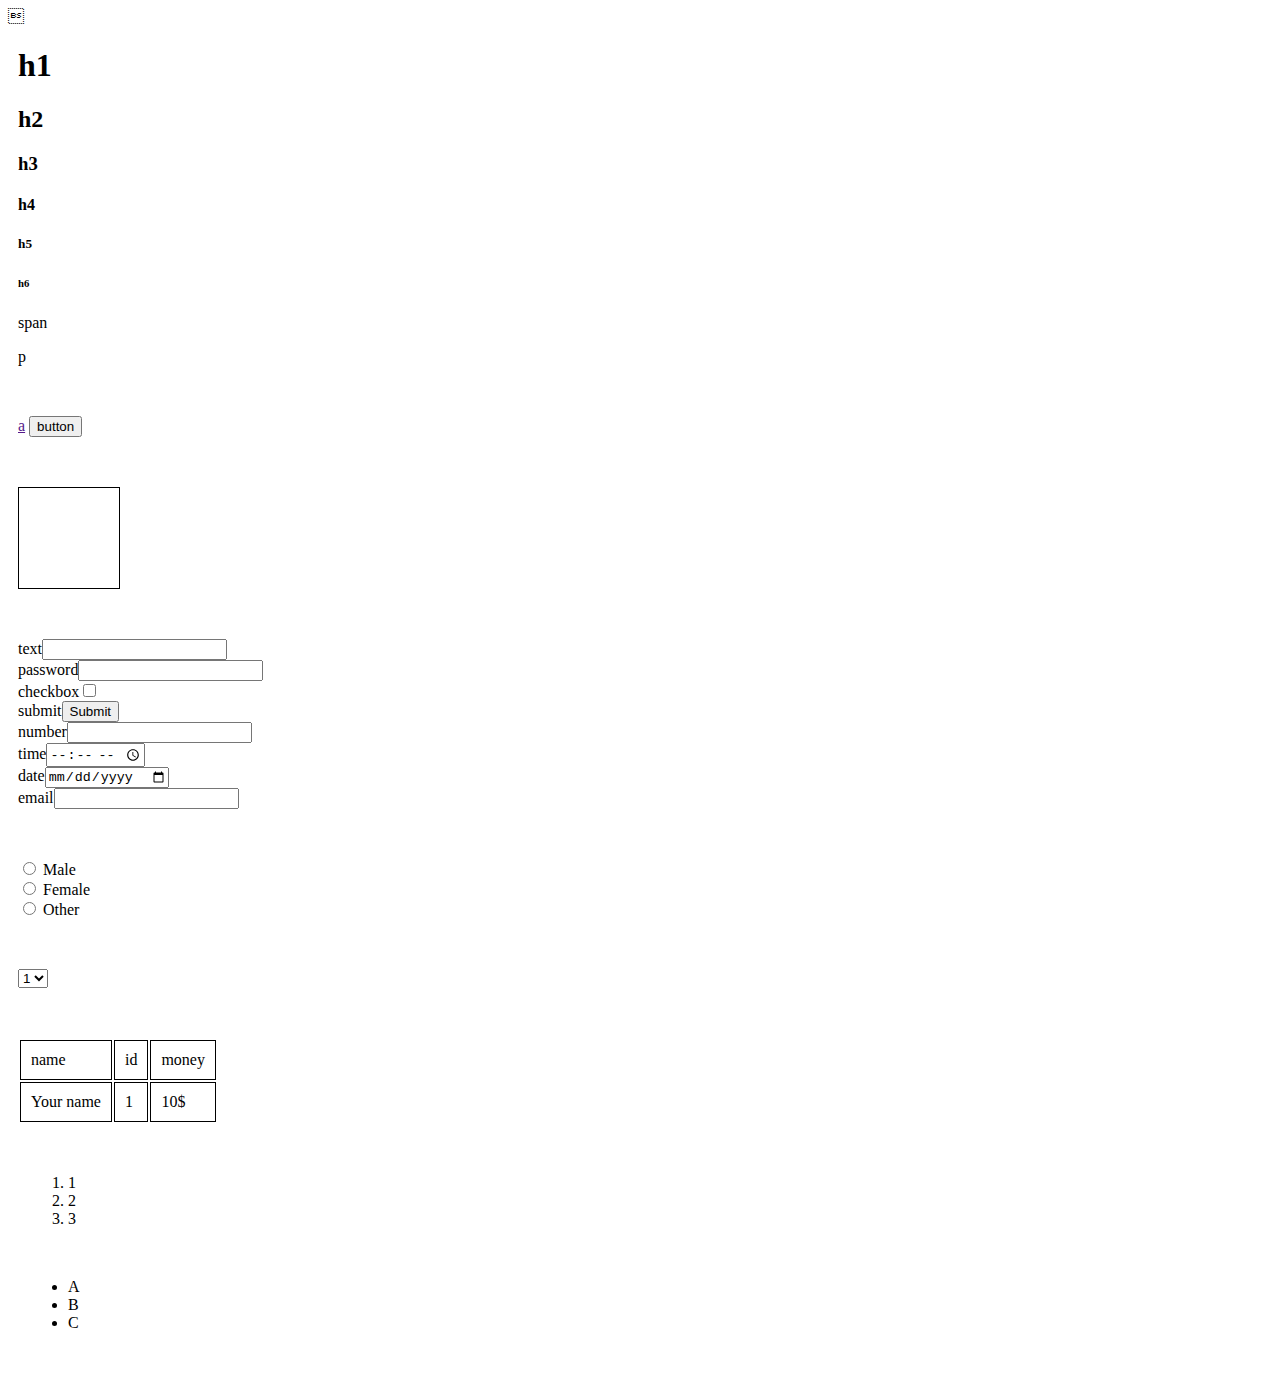
<file: view/day1.html>

<!DOCTYPE html>
<html lang="en">

<head>
    <meta charset="UTF-8">
    <meta name="viewport" content="width=device-width, initial-scale=1.0">
    <title>Document</title>
    <!-- <link rel="stylesheet" href="https://meyerweb.com/eric/tools/css/reset/reset200802.css"> -->
    <style>
        div {
            margin: 0 0 50px 0;
            padding: 0 10px;
        }

        table tr td {
            border: 1px solid #000;
            padding: 10px;
        }
    </style>
</head>

<body>

    <!-- 常用的標題標籤
         常用的文字段落標籤 -->
    <div>
        <h1>h1</h1>
        <h2>h2</h2>
        <h3>h3</h3>
        <h4>h4</h4>
        <h5>h5</h5>
        <h6>h6</h6>
        <span>span</span>
        <p>p</p>
    </div>

    <!-- 有點選功能的標籤 -->
    <div>
        <a href="">a</a>
        <button>button</button>
    </div>

    <!-- 圖片,畫布標籤 -->
    <div>
        <!-- <img src="/img/husky.jpg" alt=""> -->
        <canvas style="border: 1px solid #000;" width="100px" height="100px"></canvas>
    </div>

    <!-- input 中常用到的 -->

    <div>
        text<input type="text"><br>
        password<input type="password"><br>
        checkbox<input type="checkbox"><br>
        submit<input type="submit"><br>
        number<input type="number"><br>
        time<input type="time"><br>
        date<input type="date"><br>
        email<input type="email"><br>
    </div>

    <!-- radio 選擇器 -->
    <div>
        <input type="radio" id="male" name="gender" value="male">
        <label for="male">Male</label><br>
        <input type="radio" id="female" name="gender" value="female">
        <label for="female">Female</label><br>
        <input type="radio" id="other" name="gender" value="other">
        <label for="other">Other</label>
    </div>

    <!-- select 下拉式選單 -->
    <div>
        <select>
            <option value="1">1</option>
            <option value="2">2</option>
            <option value="3">3</option>
        </select>
    </div>

    <!-- table 表格 -->
    <div>
        <table>

            <thead>
                <tr>
                    <td>name</td>
                    <td>id</td>
                    <td>money</td>
                </tr>
            </thead>
            <tbody>
                <tr>
                    <td>Your name</td>
                    <td>1</td>
                    <td>10$</td>
                </tr>
            </tbody>

        </table>
    </div>

    <!-- nav 導覽列 -->
    <div>
        <!-- 有序 -->
        <div>
            <ol>
                <li>1</li>
                <li>2</li>
                <li>3</li>
            </ol>
        </div>
        <!-- 無序 -->
        <div>
            <ul>
                <li>A</li>
                <li>B</li>
                <li>C</li>
            </ul>
        </div>
    </div>

</body>

</html>
</file>
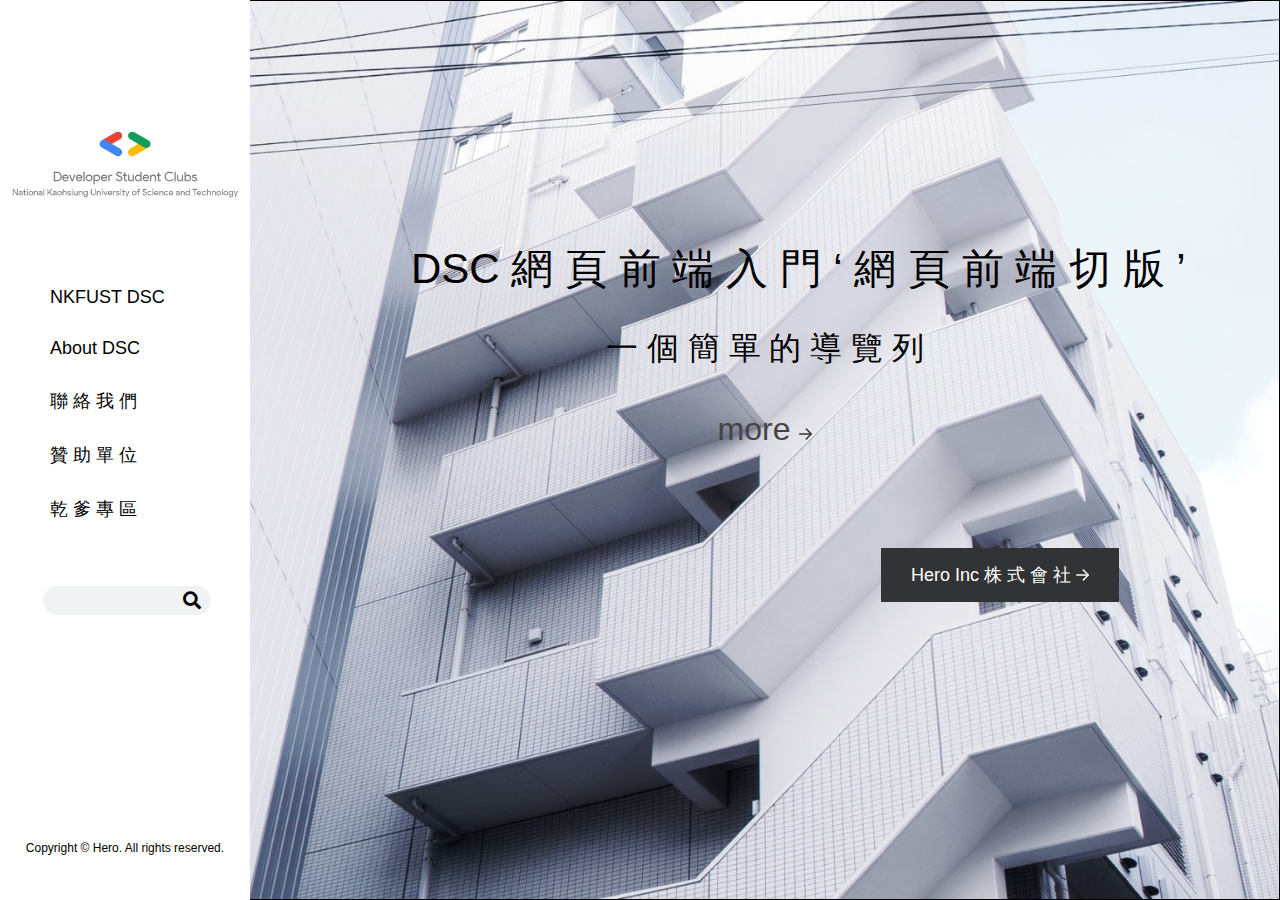
<file: view/day2.html>
<!DOCTYPE html>
<html lang="en">

<head>
    <meta charset="UTF-8">
    <meta name="viewport" content="width=device-width, initial-scale=1.0">
    <title>HERO</title>
    <link rel="stylesheet" href="/css/fontawesome-free-5.14.0-web/css/all.css">
    <link rel="stylesheet" href="https://meyerweb.com/eric/tools/css/reset/reset200802.css">
    <link rel="stylesheet" href="/css/style.css">
</head>

<body>
    <div class="container">
        <nav>
            <a href="https://www.facebook.com/DSC-NKUST-%E7%AC%AC%E4%B8%80%E6%A0%A1%E5%8D%80-103427304803046"
                target="_blank"><img
                    src="/img/DSC-National-Kaohsiung-University-of-Science-and-Technology-Light-Vertical-Logo.png"
                    alt="DSC"></a>
            <ul>
                <li><a href="#">NKFUST DSC</a></li>
                <li><a href="#">About DSC</a></li>
                <li><a href="#">聯 絡 我 們</a></li>
                <li><a href="#">贊 助 單 位</a></li>
                <li><a href="#">乾 爹 專 區</a></li>
            </ul>
            <div class="container_search">
                <input type="text"><i class="fas fa-search"></i>
            </div>
            <div class="footer">
                <p>Copyright &copy; Hero. All rights reserved.</p>
            </div>
        </nav>
        <div class="content">
            <div class="content_text">
                <h1>DSC 網 頁 前 端 入 門 ‘ 網 頁 前 端 切 版 ’</h1>
                <h2>一 個 簡 單 的 導 覽 列</h2>
                <div>
                    <a href="https://google.com">more <img src="/img/a_1.svg" alt="GO"></a>
                </div>
                <button>Hero Inc 株 式 會 社 <img src="/img/a_2.svg" alt="GO"></button>
            </div>
        </div>
    </div>

</body>


</html>
</file>
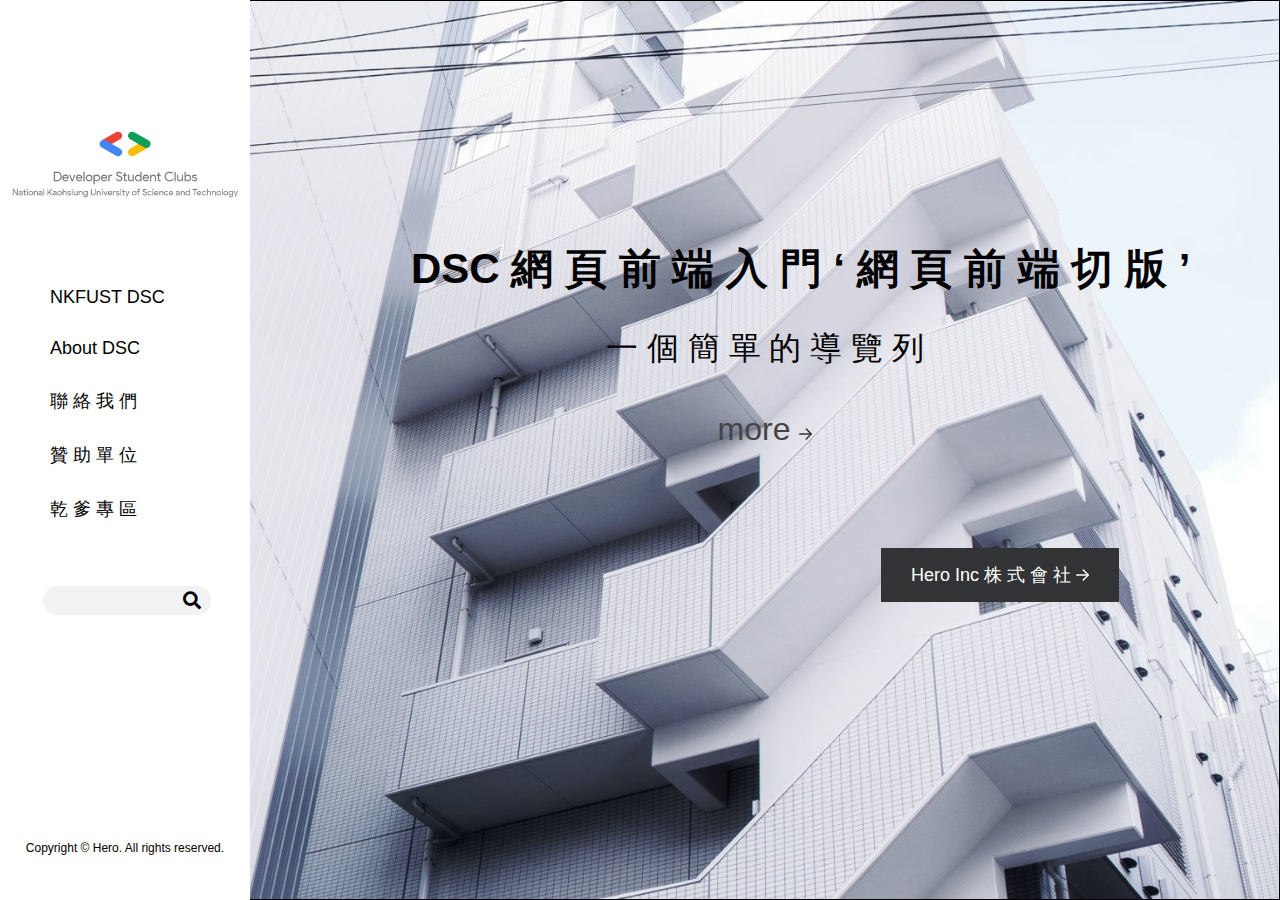
<file: view/day3.html>
<!DOCTYPE html>
<html lang="en">

<head>
    <meta charset="UTF-8">
    <meta name="viewport" content="width=device-width, initial-scale=1.0">
    <title>HERO</title>
    <link rel="stylesheet" href="/css/fontawesome-free-5.14.0-web/css/all.css">
    <link rel="stylesheet" href="https://meyerweb.com/eric/tools/css/reset/reset200802.css">
    <link rel="stylesheet" href="/css/style2.css">
</head>

<body>
    <div class="container">
        <nav>
            <a href="https://www.facebook.com/DSC-NKUST-%E7%AC%AC%E4%B8%80%E6%A0%A1%E5%8D%80-103427304803046"
                target="_blank"><img
                    src="/img/DSC-National-Kaohsiung-University-of-Science-and-Technology-Light-Vertical-Logo.png"
                    alt="DSC"></a>
            <ul>
                <li>
                    <a class="nav_title">NKFUST DSC </a>
                    <ul class="menus">
                        <h1>第 一 隻 二 哈</h1>
                        <img src="/img/husky2.jpeg" alt="husky2">
                    </ul>

                </li>
                <li>
                    <a class="nav_title">About DSC</a>
                    <ul class="menus">
                        <h1>第 二 隻 二 哈</h1>
                        <img src="/img/husky3.jpeg" alt="husky3">
                    </ul>

                </li>
                <li>
                    <a class="nav_title">聯 絡 我 們</a>
                    <ul class="menus">
                        <h1>第 三 隻 二 哈</h1>
                        <img src="/img/husky4.jpeg" alt="husky4">
                    </ul>
                </li>
                <li>
                    <a class="nav_title">贊 助 單 位 </a>
                    <ul class="menus">
                        <h1>第 四 隻 二 哈</h1>
                        <img src="/img/husky5.jpeg" alt="husky5">
                    </ul>
                </li>
                <li>
                    <a class="nav_title">乾 爹 專 區</a>
                    <ul class="menus">
                        <h1>第 五 隻 二 哈</h1>
                        <img src="/img/husky6.jpeg" alt="husky6">
                    </ul>
                </li>
            </ul>
            <div class="container_search">
                <input type="text"><i class="fas fa-search"></i>
            </div>
            <div class="footer">
                <p>Copyright &copy; Hero. All rights reserved.</p>
            </div>
        </nav>
        <div class="content">
            <div class="content_text">
                <h1>DSC 網 頁 前 端 入 門 ‘ 網 頁 前 端 切 版 ’</h1>
                <h2>一 個 簡 單 的 導 覽 列</h2>
                <div>
                    <a href="https://google.com">more <img src="/img/a_1.svg" alt="GO"></a>
                </div>
                <button>Hero Inc 株 式 會 社 <img src="/img/a_2.svg" alt="GO"></button>
            </div>
        </div>
    </div>

    <script src="/js/index.js"></script>
</body>

</html>
</file>
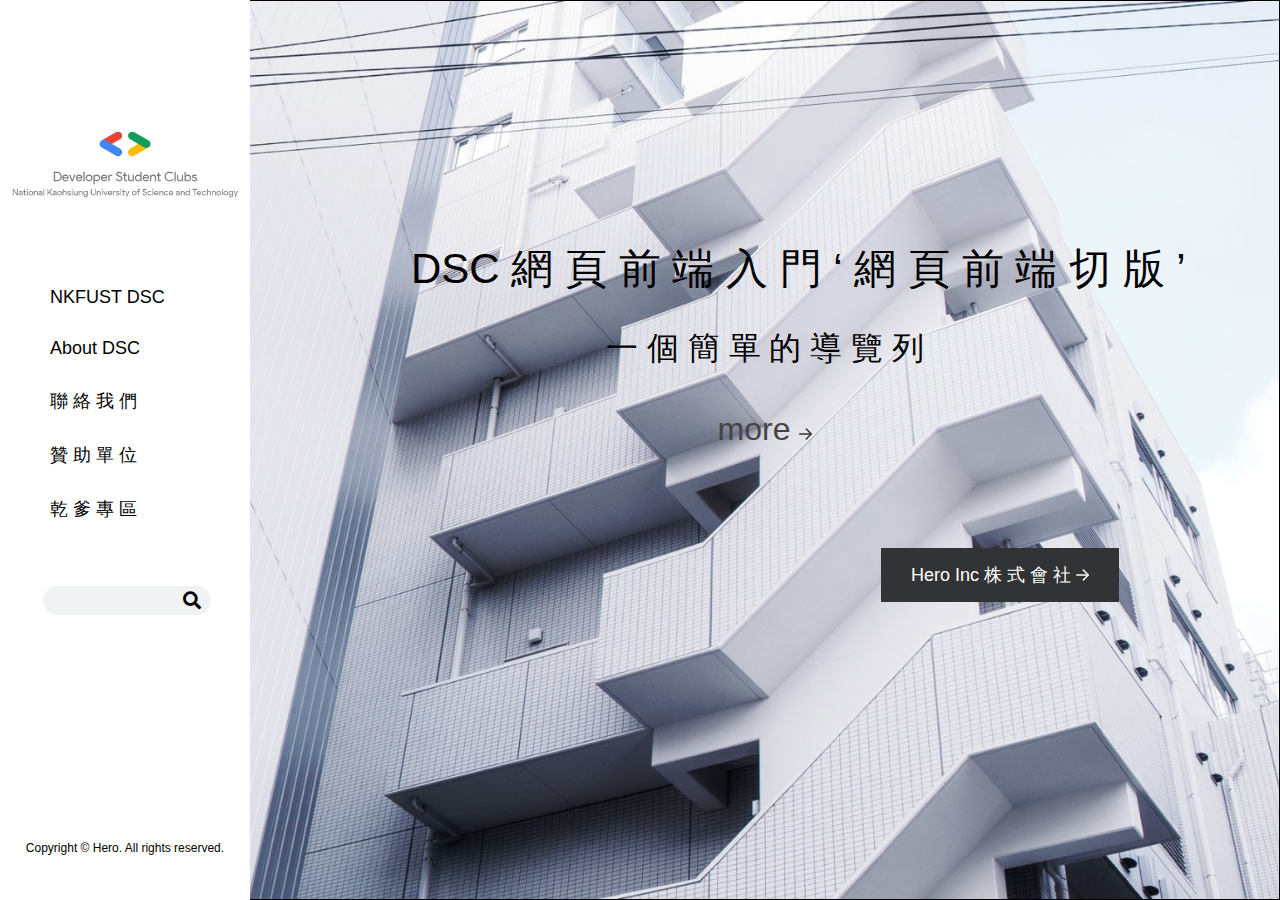
<file: view/finsh.html>
<!DOCTYPE html>
<html lang="en">

<head>
    <meta charset="UTF-8">
    <meta name="viewport" content="width=device-width, initial-scale=1.0">
    <title>HERO</title>
    <link rel="stylesheet" href="/css/fontawesome-free-5.14.0-web/css/all.css">
    <link rel="stylesheet" href="https://meyerweb.com/eric/tools/css/reset/reset200802.css">
    <link rel="stylesheet" href="/css/style.css">
</head>

<body>
    <div class="container">
        <nav>
            <a href="https://www.facebook.com/DSC-NKUST-%E7%AC%AC%E4%B8%80%E6%A0%A1%E5%8D%80-103427304803046"
                target="_blank"><img
                    src="/img/DSC-National-Kaohsiung-University-of-Science-and-Technology-Light-Vertical-Logo.png"
                    alt="DSC"></a>
            <ul>
                <li><a href="">NKFUST DSC</a></li>
                <li><a href="">About DSC</a></li>
                <li><a href="">聯 絡 我 們</a></li>
                <li><a href="">贊 助 單 位</a></li>
                <li><a href="">乾 爹 專 區</a></li>
            </ul>
            <div class="container_search">
                <input type="text"><i class="fas fa-search"></i>
            </div>
            <div class="footer">
                <p>Copyright &copy; Hero. All rights reserved.</p>
            </div>
        </nav>
        <div class="content">
            <div class="content_text">
                <h1>DSC 網 頁 前 端 入 門 ‘ 網 頁 前 端 切 版 ’</h1>
                <h2>一 個 簡 單 的 導 覽 列</h2>
                <div>
                    <a href="https://google.com">more <img src="/img/a_1.svg" alt="GO"></a>
                </div>

                <button>Hero Inc 株 式 會 社 <img src="/img/a_2.svg" alt="GO"></button>
            </div>
        </div>
    </div>

</body>

</html>
</file>
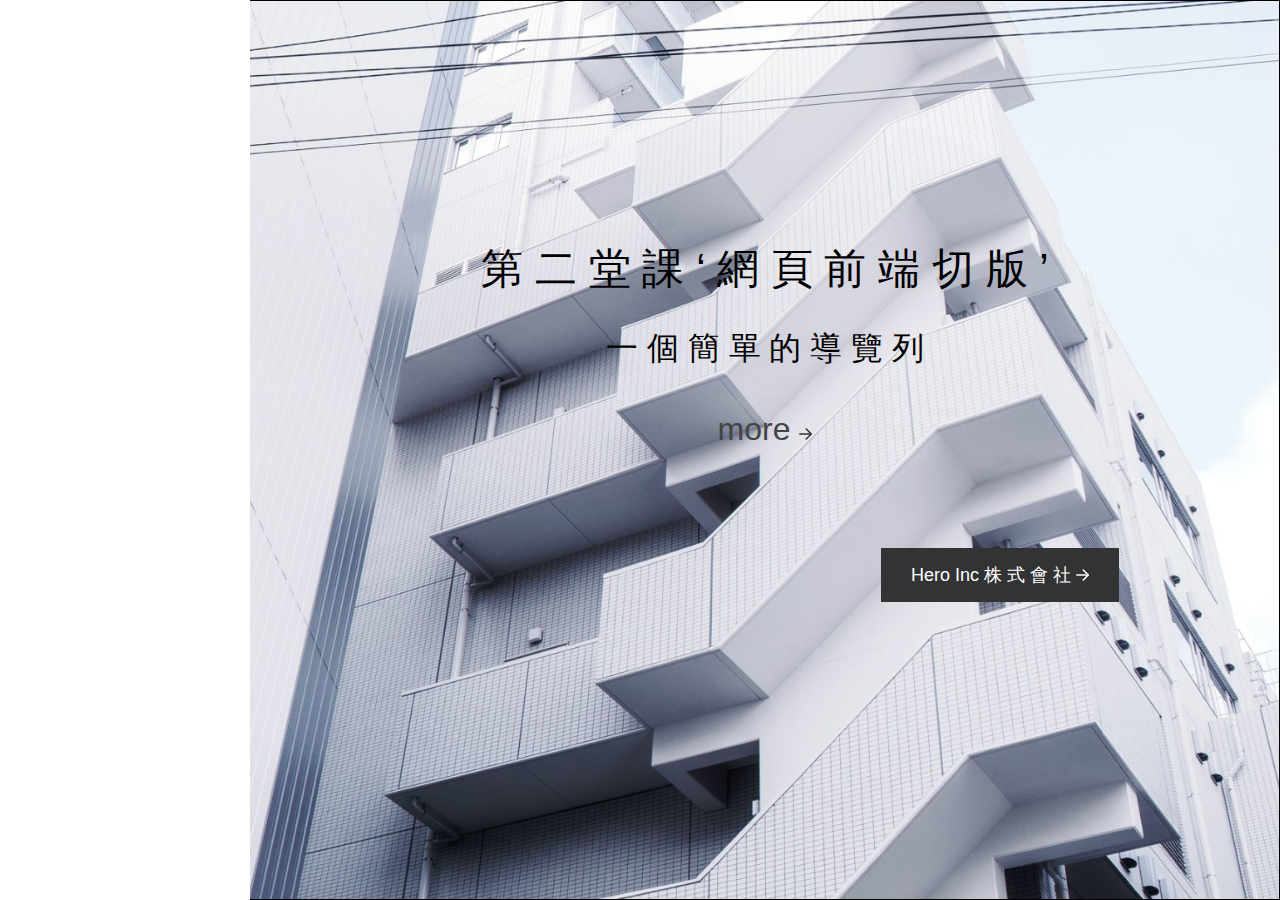
<file: view/test.html>
<!DOCTYPE html>
<html lang="en">

<head>
    <meta charset="UTF-8">
    <meta name="viewport" content="width=device-width, initial-scale=1.0">
    <title>HERO</title>
    <link rel="stylesheet" href="https://meyerweb.com/eric/tools/css/reset/reset200802.css">
    <link rel="stylesheet" href="/css/style.css">
</head>

<body>
    <div class="container">
        <nav></nav>
        <div class="content">
            <div class="content_text">
                <h1>第 二 堂 課 ‘ 網 頁 前 端 切 版 ’</h1>
                <h2>一 個 簡 單 的 導 覽 列</h2>
                <div>
                    <a href="https://google.com">more <img src="/img/a_1.svg" alt="GO"></a>
                </div>

                <button>Hero Inc 株 式 會 社 <img src="/img/a_2.svg" alt="GO"></button>
            </div>
        </div>
    </div>

</body>

</html>
</file>
<file: css/style.css>
* {
  margin: 0;
  padding: 0;
  box-sizing: border-box;
  font-family: "Helvetica", "Arial", "LiHei Pro", "黑體-繁", "微軟正黑體",
    sans-serif;
}

nav {
  position: fixed;
  width: 250px;
  height: 100%;
  background-color: #fff;
}
nav img {
  width: 100%;
  margin: 120px 0 60px 0;
}
nav ul {
  margin-bottom: 50px;
}
nav ul li a {
  display: block;
  font-size: 18px;
  color: #000;
  text-decoration: none;
  text-align: left;
  padding: 15px 0 15px 50px;
  transition: 0.3s;
}

nav ul li a:hover {
  padding-left: 58px;
  color: rgba(0, 0, 0, 0.5);
}
.container_search {
  display: flex;
  align-items: center;
  margin-bottom: 30px;
}
.container_search input {
  background-color: rgb(240, 242, 244);
  border: none;
  width: 140px;
  padding: 7px 10px;
  margin-left: 43px;
  border-radius: 28px 0 0 28px;
  transition: 0.3s;
}

.container_search i {
  width: 28px;
  height: 29px;
  background-color: rgb(240, 242, 244);
  font-size: 18px;
  border-radius: 0 28px 28px 0;
  cursor: pointer;
}
.container_search i::before {
  line-height: 29px;
}

.footer p {
  position: absolute;
  bottom: 40px;
  width: 100%;
  text-align: center;
  line-height: 24px;
  font-size: 12px;
}

.content {
  background-image: url("/img/BG2.jpg");
  background-size: cover;
  width: 100%;
  height: 100vh;
  padding-left: 250px;
  background-color: #ccc;
  border: 1px solid #000;
}

.content_text {
  padding: 0 160px;
  text-align: center;
  padding-top: 240px;
}
.content_text h1 {
  font-size: 42px;
  font-weight: 100;
  margin-bottom: 30px;
  white-space: nowrap;
}
.content_text h2 {
  font-weight: 200;
  font-size: 32px;
  margin-bottom: 40px;
  white-space: nowrap;
}
.content_text a {
  text-align: center;
  padding: 10px;
  color: #444;
  text-decoration: none;
  font-size: 32px;
  font-weight: 100;
  transition: 0.5s;
}

.content_text a:hover {
  margin-left: 30px;
}
.content_text button {
  float: right;
  display: block;
  margin-top: 100px;
  padding: 15px 30px;
  border: none;
  background-color: rgb(50, 51, 52);
  color: #fff;
  font-size: 18px;
  font-weight: 200;
  cursor: pointer;
  transition: 0.4s;
}
.content_text button:hover {
  background-color: rgba(50, 51, 52, 0.863);
}
</file>
<file: css/style2.css>
* {
  margin: 0;
  padding: 0;
  box-sizing: border-box;
  font-family: "Helvetica", "Arial", "LiHei Pro", "黑體-繁", "微軟正黑體",
    sans-serif;
}

nav {
  position: fixed;
  width: 250px;
  height: 100%;
  background-color: #fff;
}
nav img {
  width: 100%;
  margin: 120px 0 60px 0;
}
nav ul {
  margin-bottom: 50px;
}
nav ul li a {
  position: relative;
  display: block;
  font-size: 18px;
  color: #000;
  text-decoration: none;
  text-align: left;
  padding: 15px 0 15px 50px;
  cursor: pointer;
  transition: 0.3s;
}

nav ul li a:hover {
  padding-left: 58px;
  color: rgba(0, 0, 0, 0.5);
}

.menus {
  width: 350px;
  height: 100%;
  position: absolute;
  left: 100%;
  top: 0;
  padding-top: 200px;
  background-color: #000;
  color: #fff;
  display: none;
}
.menus h1 {
  color: #fff;
  font-size: 32px;
  padding-left: 50px;
  margin-bottom: 50px;
}
.menus img {
  width: 100%;
  margin: 10px 0;
}

.container_search {
  display: flex;
  align-items: center;
  margin-bottom: 30px;
}
.container_search input {
  background-color: rgb(240, 242, 244);
  border: none;
  width: 140px;
  padding: 7px 10px;
  margin-left: 43px;
  border-radius: 28px 0 0 28px;
}

.container_search i {
  width: 28px;
  height: 29px;
  background-color: rgb(240, 242, 244);
  font-size: 18px;
  border-radius: 0 28px 28px 0;
  cursor: pointer;
}
.container_search i::before {
  line-height: 29px;
}

.footer p {
  position: absolute;
  bottom: 40px;
  width: 100%;
  text-align: center;
  line-height: 24px;
  font-size: 12px;
}

.content {
  background-image: url("/img/BG2.jpg");
  background-size: cover;
  width: 100%;
  height: 100vh;
  padding-left: 250px;
  background-color: #ccc;
  border: 1px solid #000;
}

.content_text {
  padding: 0 160px;
  text-align: center;
  padding-top: 240px;
}
.content_text h1 {
  font-size: 42px;
  margin-bottom: 30px;
  white-space: nowrap;
}
.content_text h2 {
  font-weight: 200;
  font-size: 32px;
  margin-bottom: 40px;
  white-space: nowrap;
}
.content_text a {
  text-align: center;
  padding: 10px;
  color: #444;
  text-decoration: none;
  font-size: 32px;
  transition: 0.5s;
}

.content_text a:hover {
  margin-left: 30px;
}
.content_text button {
  display: block;
  margin-left: auto;
  margin-top: 100px;
  padding: 15px 30px;
  border: none;
  background-color: rgb(50, 51, 52);
  color: #fff;
  font-size: 18px;
  cursor: pointer;
  transition: 0.4s;
}
.content_text button:hover {
  background-color: rgba(50, 51, 52, 0.863);
}
</file>
